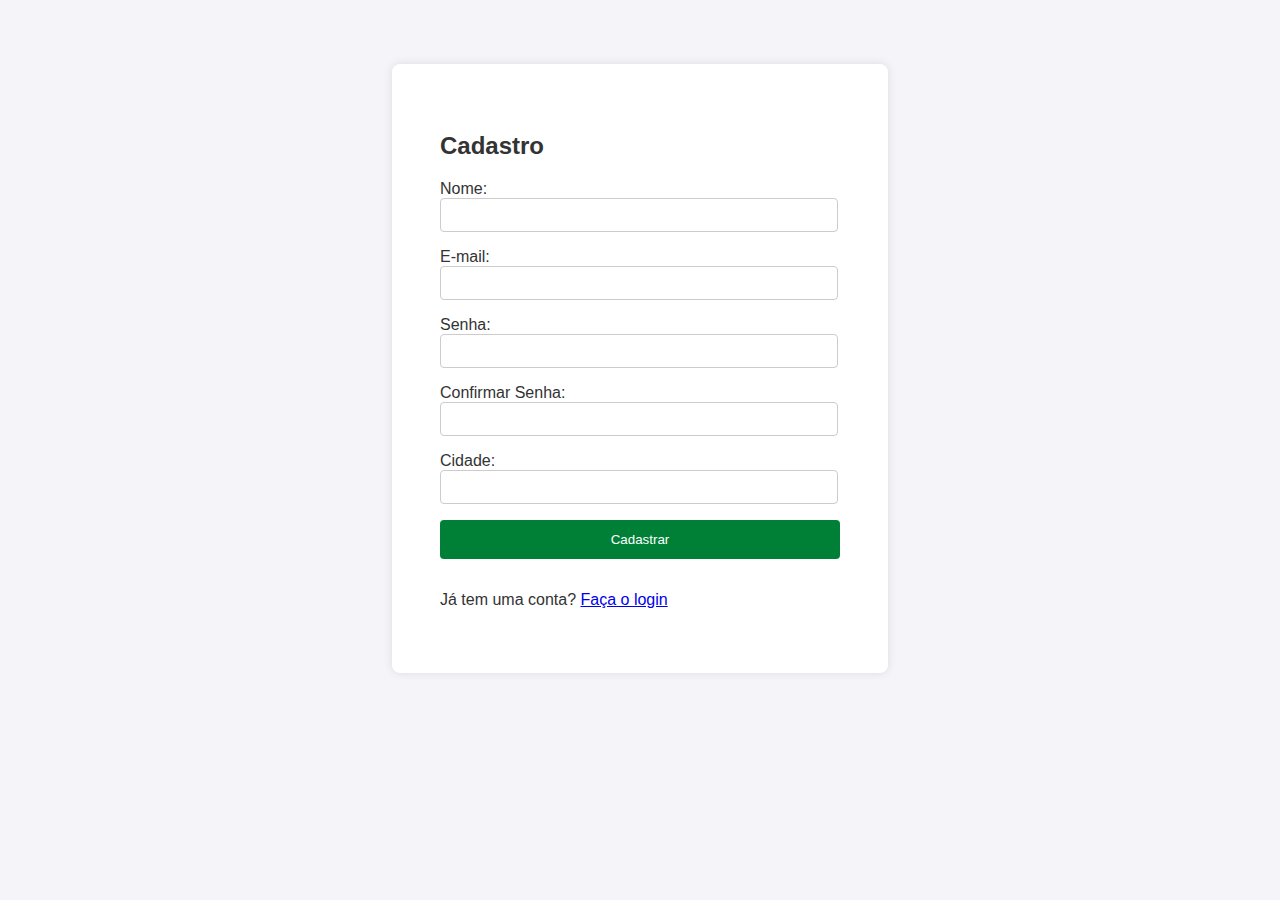
<file: index.html>
<!DOCTYPE html>
<html lang="pt-BR">
<head>
  <meta charset="UTF-8">
  <meta name="viewport" content="width=device-width, initial-scale=1.0">
  <title>Cadastro - EcoAção</title>
  <link rel="stylesheet" href="css/style.css">
</head>
<body>
  <main class="form-container">
    <h2>Cadastro</h2>
    <form action="login.html">
      <label for="nome">Nome:</label>
      <input type="text" id="nome" name="nome" required>

      <label for="email">E-mail:</label>
      <input type="email" id="email" name="email" required>

      <label for="senha">Senha:</label>
      <input type="password" id="senha" name="senha" required>

      <label for="confirmar">Confirmar Senha:</label>
      <input type="password" id="confirmar" name="confirmar" required>

      <label for="cidade">Cidade:</label>
      <input type="text" id="cidade" name="cidade" required>

      <button type="submit">Cadastrar</button>
      <p>Já tem uma conta? <a href="login.html">Faça o login</a></p>
    </form>
  </main>
</body>
</html>
</file>
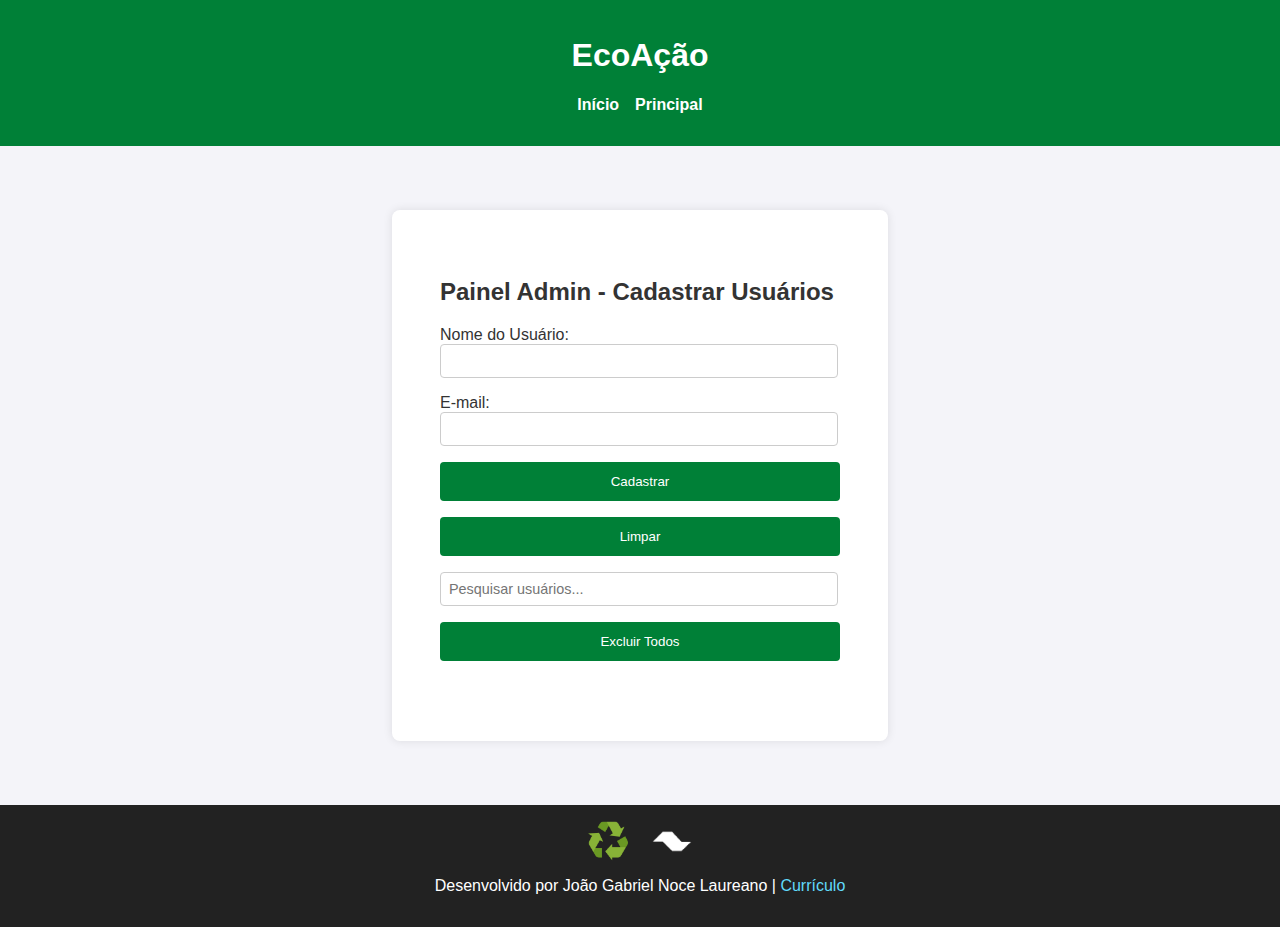
<file: admin.html>
<!DOCTYPE html>
<html lang="pt-BR">
<head>
  <meta charset="UTF-8" />
  <meta name="viewport" content="width=device-width, initial-scale=1.0" />
  <title>Admin - EcoAção</title>
  <link rel="stylesheet" href="css/style.css" />
</head>
<body>
  <header>
    <h1>EcoAção</h1>
    <nav>
      <ul>
        <li><a href="index.html">Início</a></li>
        <li><a href="principal.html">Principal</a></li>
      </ul>
    </nav>
  </header>

  <main class="form-container">
    <h2>Painel Admin - Cadastrar Usuários</h2>
    <form id="adminForm">
      <label for="nome">Nome do Usuário:</label>
      <input type="text" id="nome" required>

      <label for="email">E-mail:</label>
      <input type="email" id="email" required>

      <button type="submit">Cadastrar</button>
      <button type="button" onclick="limparFormulario()">Limpar</button>
    </form>

    <input type="text" id="pesquisa" placeholder="Pesquisar usuários..." oninput="pesquisarUsuarios()">
    <button onclick="limparLista()">Excluir Todos</button>

    <ul id="listaUsuarios"></ul>
  </main>

  <footer>
    <div class="icones">
      <img src="assets/icone1.png" alt="Ícone reciclagem" />
      <img src="assets/icone2.png" alt="Ícone são paulo" />
    </div>
    <p>Desenvolvido por João Gabriel Noce Laureano | <a href="https://joao-gabriel-noce-laureano.github.io/CurriculumJoaoGabrielNoceLaureano/" target="_blank">Currículo</a></p>
  </footer>

  <script>
    const form = document.getElementById('adminForm');
    const lista = document.getElementById('listaUsuarios');
    const pesquisa = document.getElementById('pesquisa');

    function obterUsuarios() {
      return JSON.parse(localStorage.getItem('usuarios')) || [];
    }

    function salvarUsuarios(usuarios) {
      localStorage.setItem('usuarios', JSON.stringify(usuarios));
    }

    function exibirUsuarios(filtro = '') {
      const usuarios = obterUsuarios();
      lista.innerHTML = '';
      usuarios.forEach((user, index) => {
        if (user.nome.toLowerCase().includes(filtro.toLowerCase()) || user.email.toLowerCase().includes(filtro.toLowerCase())) {
          const li = document.createElement('li');
          li.textContent = `${user.data} - ${user.nome} - ${user.email}`;
          const btn = document.createElement('button');
          btn.textContent = 'Excluir';
          btn.onclick = () => excluirUsuario(index);
          li.appendChild(btn);
          lista.appendChild(li);
        }
      });
    }

    form.addEventListener('submit', (e) => {
      e.preventDefault();
      const nome = document.getElementById('nome').value;
      const email = document.getElementById('email').value;
      const data = new Date().toLocaleString();

      const usuarios = obterUsuarios();
      usuarios.push({ nome, email, data });
      salvarUsuarios(usuarios);
      exibirUsuarios();
      form.reset();
    });

    function limparFormulario() {
      form.reset();
    }

    function excluirUsuario(index) {
      const usuarios = obterUsuarios();
      usuarios.splice(index, 1);
      salvarUsuarios(usuarios);
      exibirUsuarios(pesquisa.value);
    }

    function limparLista() {
      if (confirm('Tem certeza que deseja excluir todos os usuários?')) {
        localStorage.removeItem('usuarios');
        exibirUsuarios();
      }
    }

    function pesquisarUsuarios() {
      exibirUsuarios(pesquisa.value);
    }

    // Inicializa lista ao carregar a página
    exibirUsuarios();
  </script>
</body>
</html>
</file>
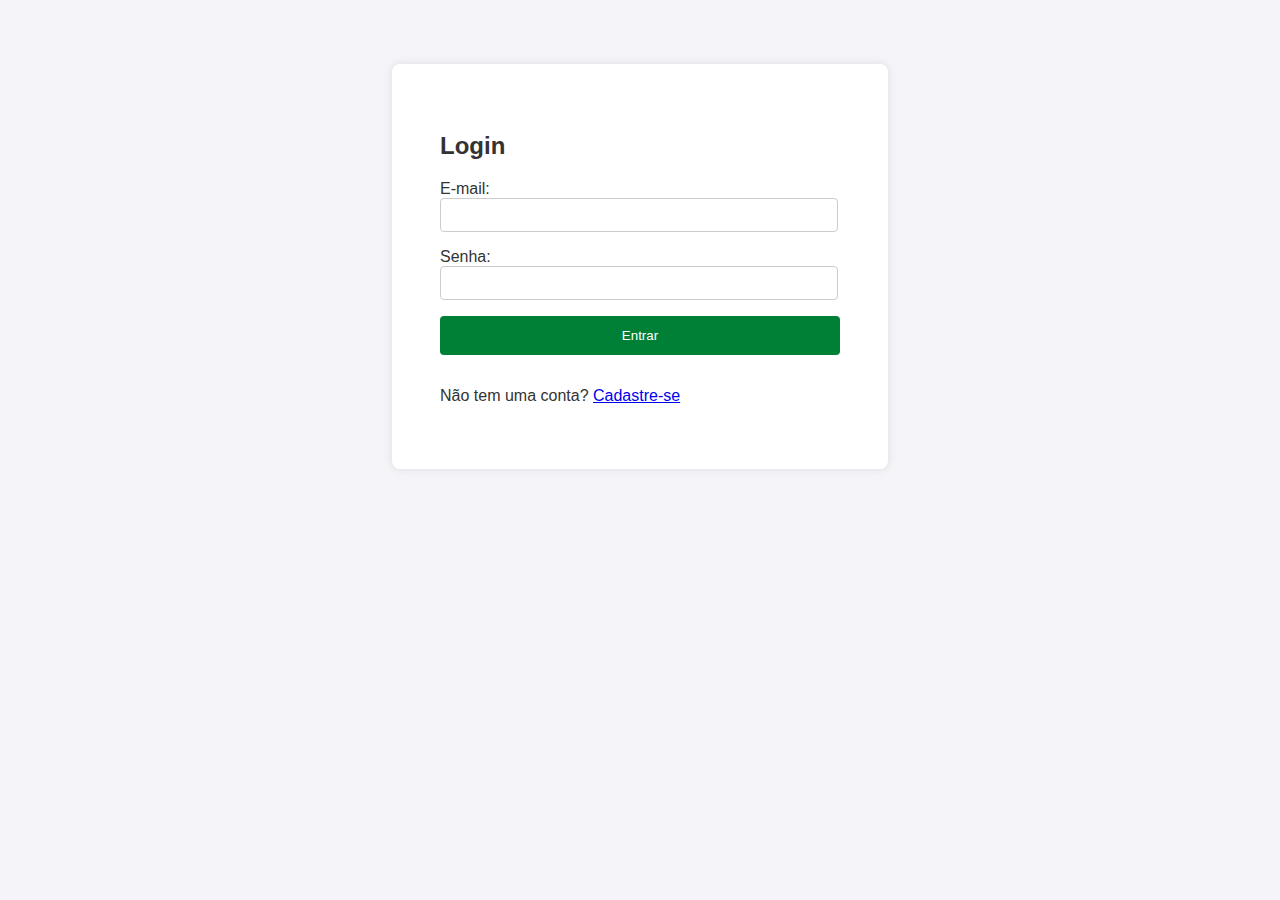
<file: login.html>
<!DOCTYPE html>
<html lang="pt-BR">
<head>
  <meta charset="UTF-8">
  <meta name="viewport" content="width=device-width, initial-scale=1.0">
  <title>Login - EcoAção</title>
  <link rel="stylesheet" href="css/style.css">
</head>
<body>
  <main class="form-container">
    <h2>Login</h2>
    <form action="principal.html" method="POST">
      <label for="email">E-mail:</label>
      <input type="email" id="email" name="email" required>

      <label for="senha">Senha:</label>
      <input type="password" id="senha" name="senha" required>

      <button type="submit">Entrar</button>
      <p>Não tem uma conta? <a href="index.html">Cadastre-se</a></p>
    </form>
  </main>
</body>
</html>
</file>
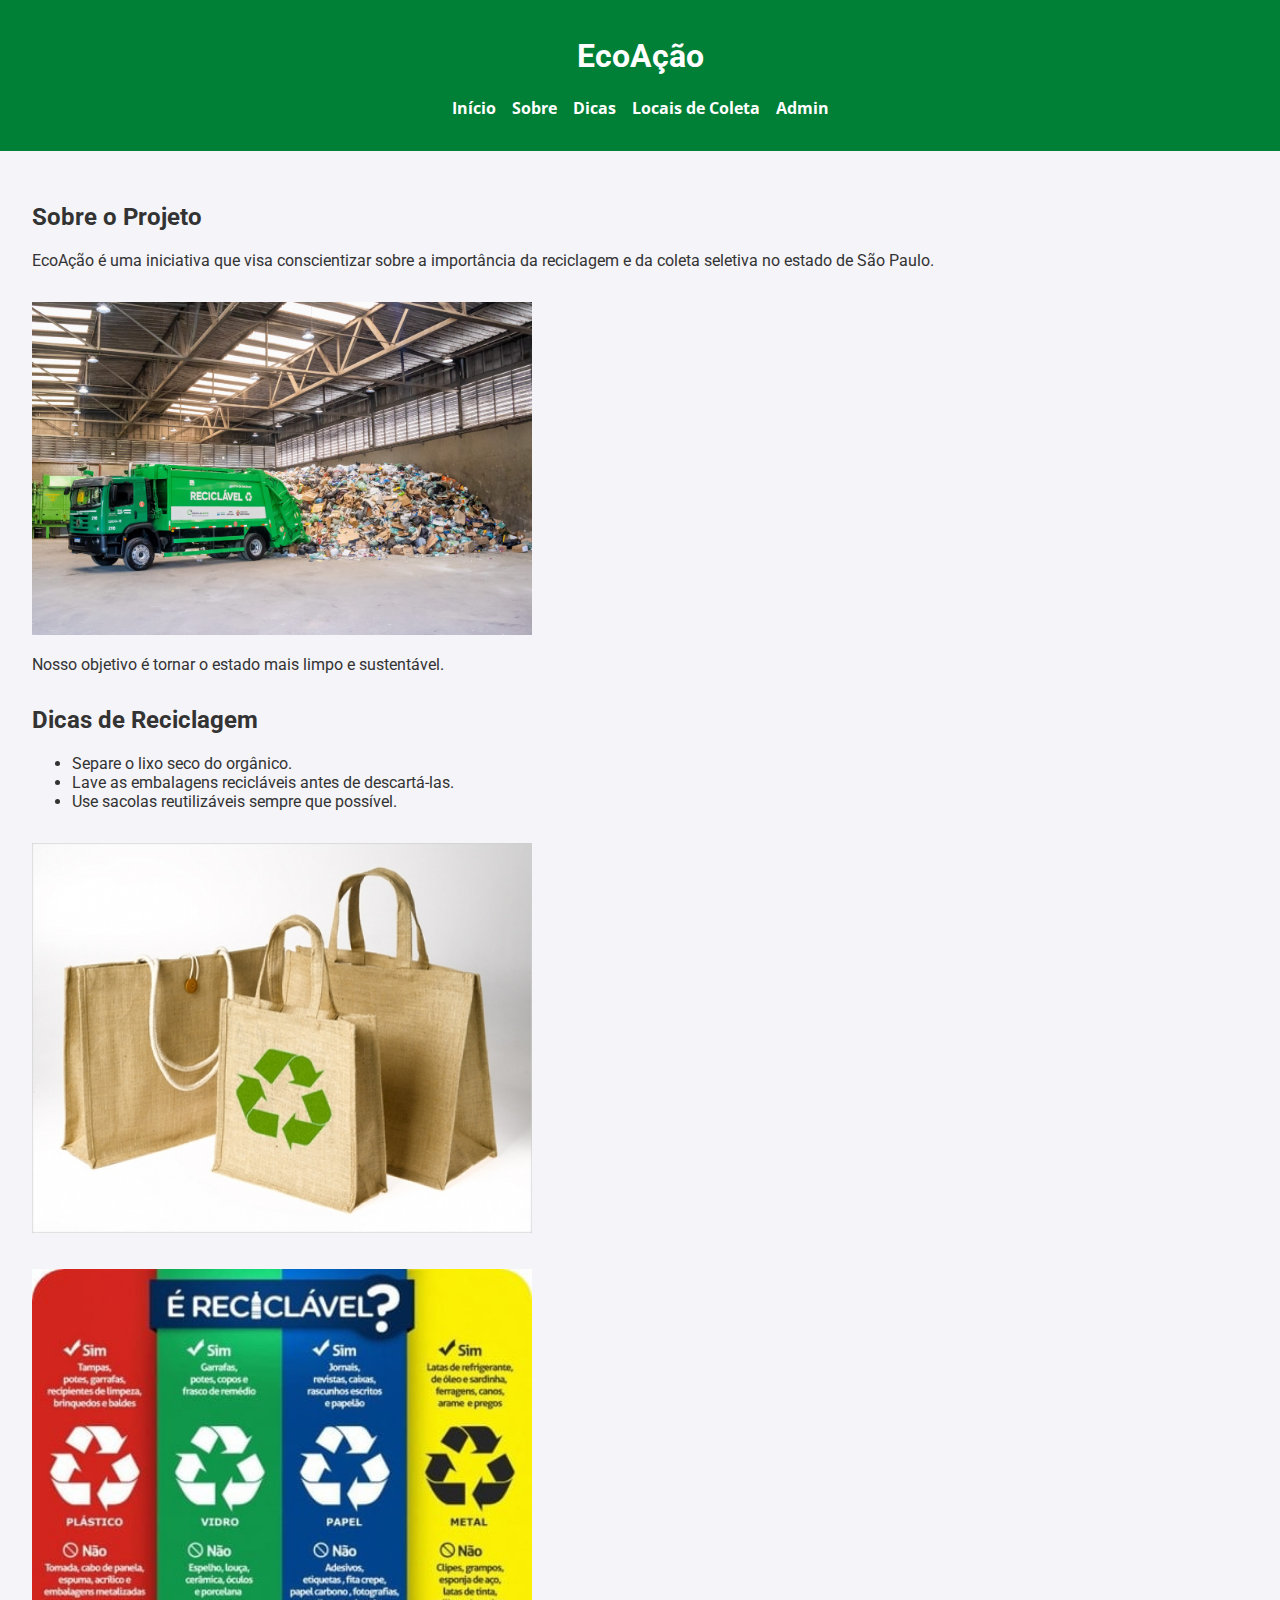
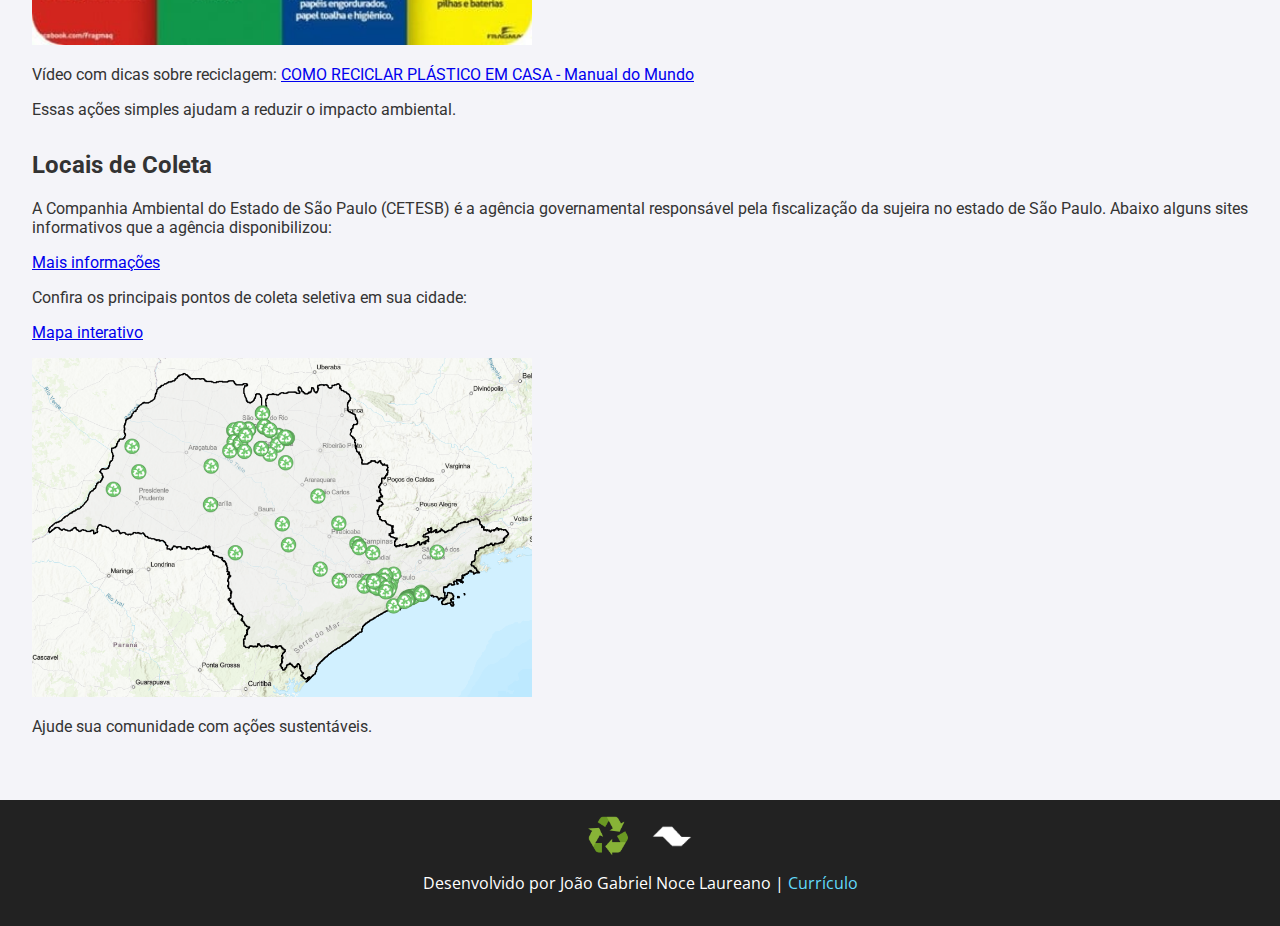
<file: principal.html>
<!DOCTYPE html>
<html lang="pt-BR">
<head>
  <meta charset="UTF-8" />
  <meta name="viewport" content="width=device-width, initial-scale=1.0" />
  <title>EcoAção - Reciclagem e Coleta Seletiva</title>
  <link rel="stylesheet" href="css/style.css" />
  <link href="https://fonts.googleapis.com/css2?family=Roboto&family=Open+Sans&display=swap" rel="stylesheet">
</head>
<body>
  <header>
    <h1>EcoAção</h1>
    <nav>
      <ul>
        <li><a href="index.html">Início</a></li>
        <li><a href="#sobre">Sobre</a></li>
        <li><a href="#dicas">Dicas</a></li>
        <li><a href="#locais">Locais de Coleta</a></li>
        <li><a href="admin.html">Admin</a></li>
      </ul>
    </nav>
  </header>

  <main>
    <section id="sobre">
      <h2>Sobre o Projeto</h2>
      <p>EcoAção é uma iniciativa que visa conscientizar sobre a importância da reciclagem e da coleta seletiva no estado de São Paulo.</p>
      <img src="assets/img1.jpeg" class="reciclagem" alt="Reciclagem" />
      <br>
      <span>Nosso objetivo é tornar o estado mais limpo e sustentável.</span>
    </section>

    <section id="dicas">
      <h2>Dicas de Reciclagem</h2>
      <ul>
        <li>Separe o lixo seco do orgânico.</li>
        <li>Lave as embalagens recicláveis antes de descartá-las.</li>
        <li>Use sacolas reutilizáveis sempre que possível.</li>
      </ul>
      <img src="assets/img3.jpg" class="reciclagem" alt="Dicas de reciclagem" /> <br>
      <img src="assets/img2.jpg" class="reciclagem" alt="Sacolas reutilizáveis" />
      <br>
      Vídeo com dicas sobre reciclagem: <a href="https://www.youtube.com/watch?v=H5rbcjYYTXA">COMO RECICLAR PLÁSTICO EM CASA - Manual do Mundo</a>
      <p>Essas ações simples ajudam a reduzir o impacto ambiental.</p>
    </section>

    <section id="locais">
      <h2>Locais de Coleta</h2>
      <p> A Companhia Ambiental do Estado de São Paulo (CETESB) é a agência governamental responsável pela fiscalização da sujeira no estado de São Paulo. 
        Abaixo alguns sites informativos que a agência disponibilizou:
      </p>
      <a href="https://cetesb.sp.gov.br/" target="_blank">Mais informações</a><br>
      <p>Confira os principais pontos de coleta seletiva em sua cidade:</p>
      <a href="https://arcgis.cetesb.sp.gov.br/portal/apps/experiencebuilder/experience/?id=579636cf05b84ddf89ceb14631fb564c" target="_blank">Mapa interativo <br> <img src="assets/img4.png" class="mapa" alt="Mapa de pontos de coleta" /></a>
      <br>
      <span>Ajude sua comunidade com ações sustentáveis.</span>
    </section>
  </main>

  <footer>
    <div class="icones">
      <img src="assets/icone1.png" alt="Ícone reciclagem" />
      <img src="assets/icone2.png" alt="Ícone são paulo" />
    </div>
    <p>Desenvolvido por João Gabriel Noce Laureano | <a href="https://joao-gabriel-noce-laureano.github.io/CurriculumJoaoGabrielNoceLaureano/" target="_blank">Currículo</a></p>
  </footer>
</body>
</html>
</file>
<file: css/style.css>
/* Fontes e estilos gerais */
body {
    font-family: 'Open Sans', sans-serif;
    margin: 0;
    padding: 0;
    background-color: #f4f4f9; /* cor 1 */
    color: #333;
  }
  
  h1, h2 {
    font-family: 'Roboto', sans-serif;
  }
  
  /* Cabeçalho */
  header {
    background-color: #008037; /* cor 2 */
    color: white;
    padding: 1rem;
    text-align: center;
  }
  
  nav ul {
    list-style: none;
    padding: 0;
    display: flex;
    justify-content: center;
    gap: 1rem;
    margin-top: 1rem;
  }
  
  nav a {
    color: white;
    text-decoration: none;
    font-weight: bold;
  }
  
  nav a:hover {
    text-decoration: underline;
  }
  
  /* Conteúdo principal */
  main {
    padding: 2rem;
    font-family: 'Roboto', sans-serif;
  }
  
  section {
    margin-bottom: 2rem;
  }
  
  /* Imagens e ícones */
  img {
    max-width: 100%;
    height: auto;
    margin: 1rem 0;
  }

  img.mapa {
    width: 500px; 
    height: auto; 
  }
  
  img.reciclagem {
    width: 500px; 
    height: auto; 
  }

  /* Estilo dos ícones */
  .icones img {
    width: 40px;
    height: 40px;
    margin: 0 10px;
    vertical-align: middle;
  }
  
  /* Rodapé */
  footer {
    background-color: #222; /* cor 3 */
    color: white;
    text-align: center;
    padding: 1rem;
  }
  
  footer a {
    color: #61dafb;
    text-decoration: none;
  }
  
  footer a:hover { 
    text-decoration: underline;
  }
  
  /* Formulário (login/cadastro) */
  .form-container {
    max-width: 400px;
    margin: 4rem auto;
    padding: 3rem;
    background: white;
    border-radius: 8px;
    box-shadow: 0 0 10px rgba(0,0,0,0.1);
  }
  
    /* Reduz tamanho das textboxes */
  input[type="text"],
  input[type="email"],
  input[type="password"] {
    width: 380px; 
    padding: 0.5rem;
    font-size: 0.9rem;
  }

  input, button {
    width: 100%;
    padding: 0.75rem;
    margin-bottom: 1rem;
    border: 1px solid #ccc;
    border-radius: 4px;
  }
  
  button {
    background-color: #008037;
    color: white;
    border: none;
    cursor: pointer;
  }
  
  button:hover {
    background-color: #00662b;
  }
  
  /* Links */
  a {
    transition: color 0.3s ease;
  }
</file>
